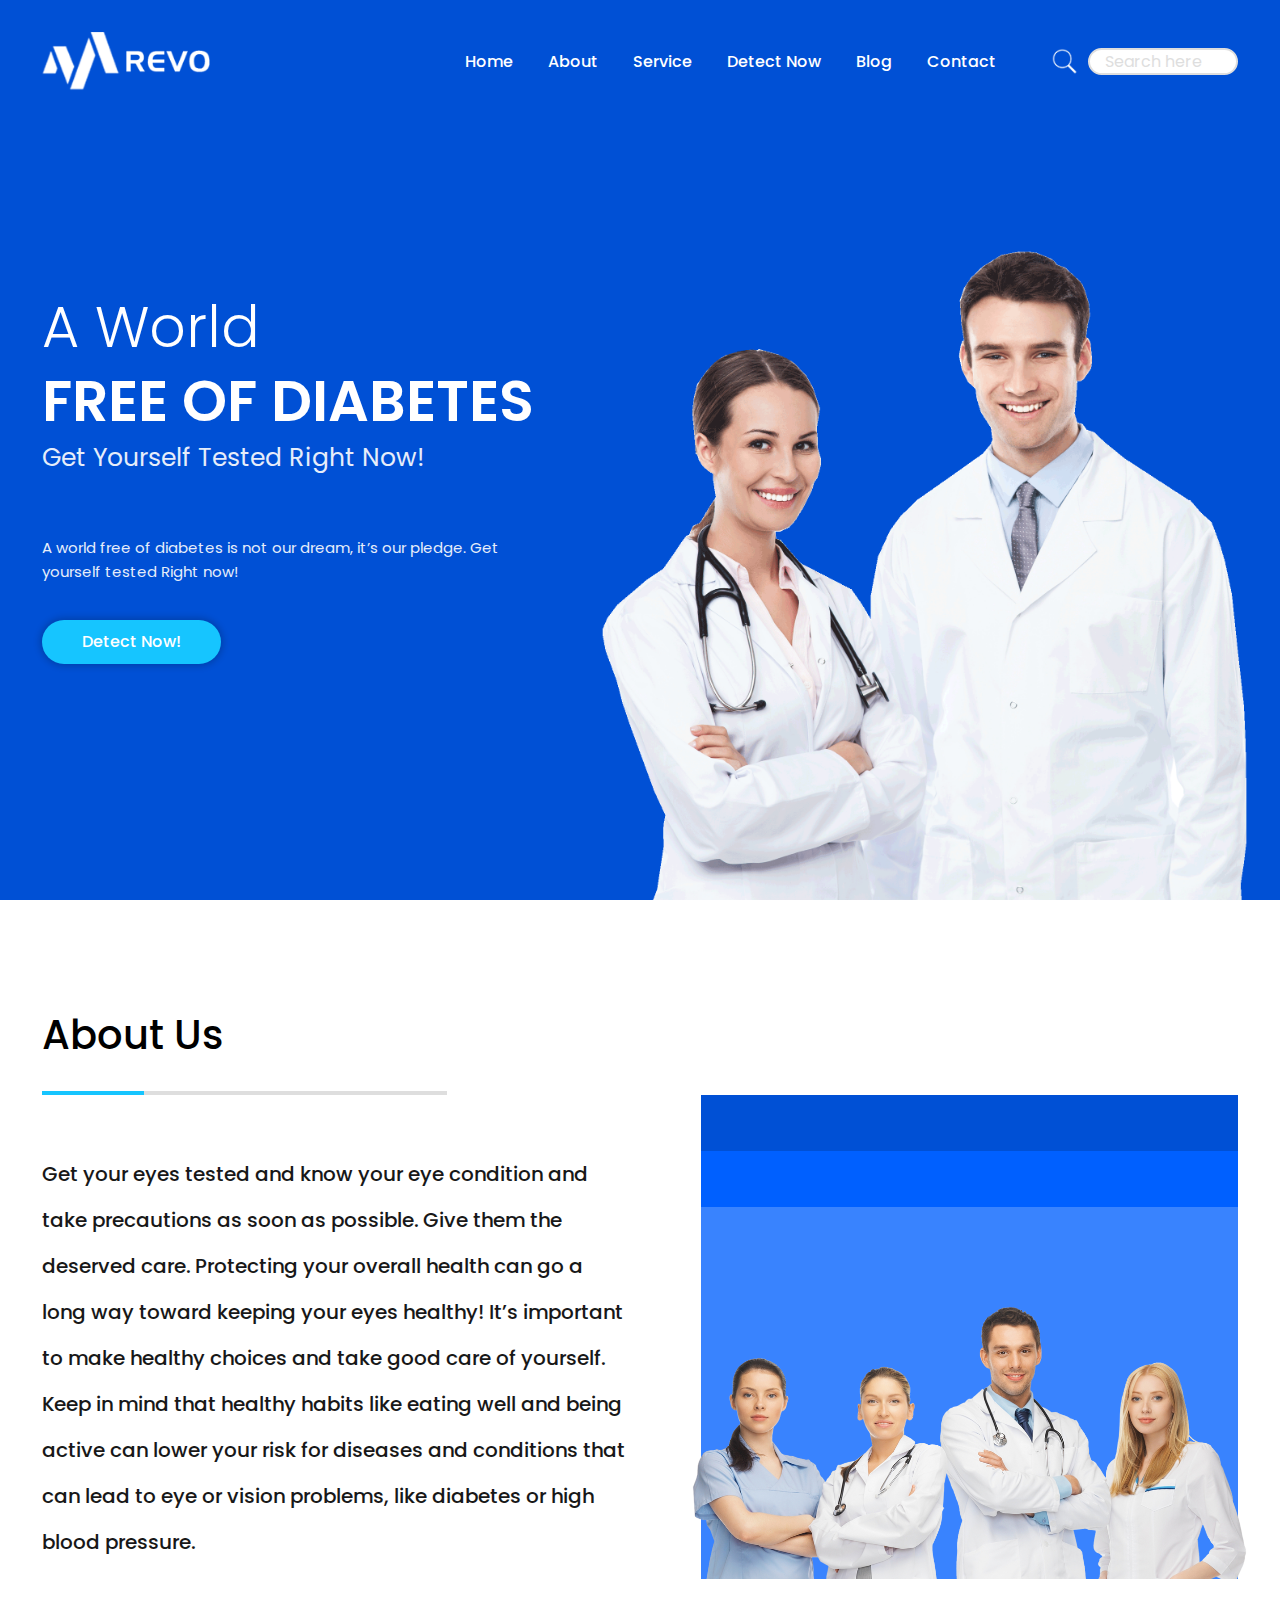
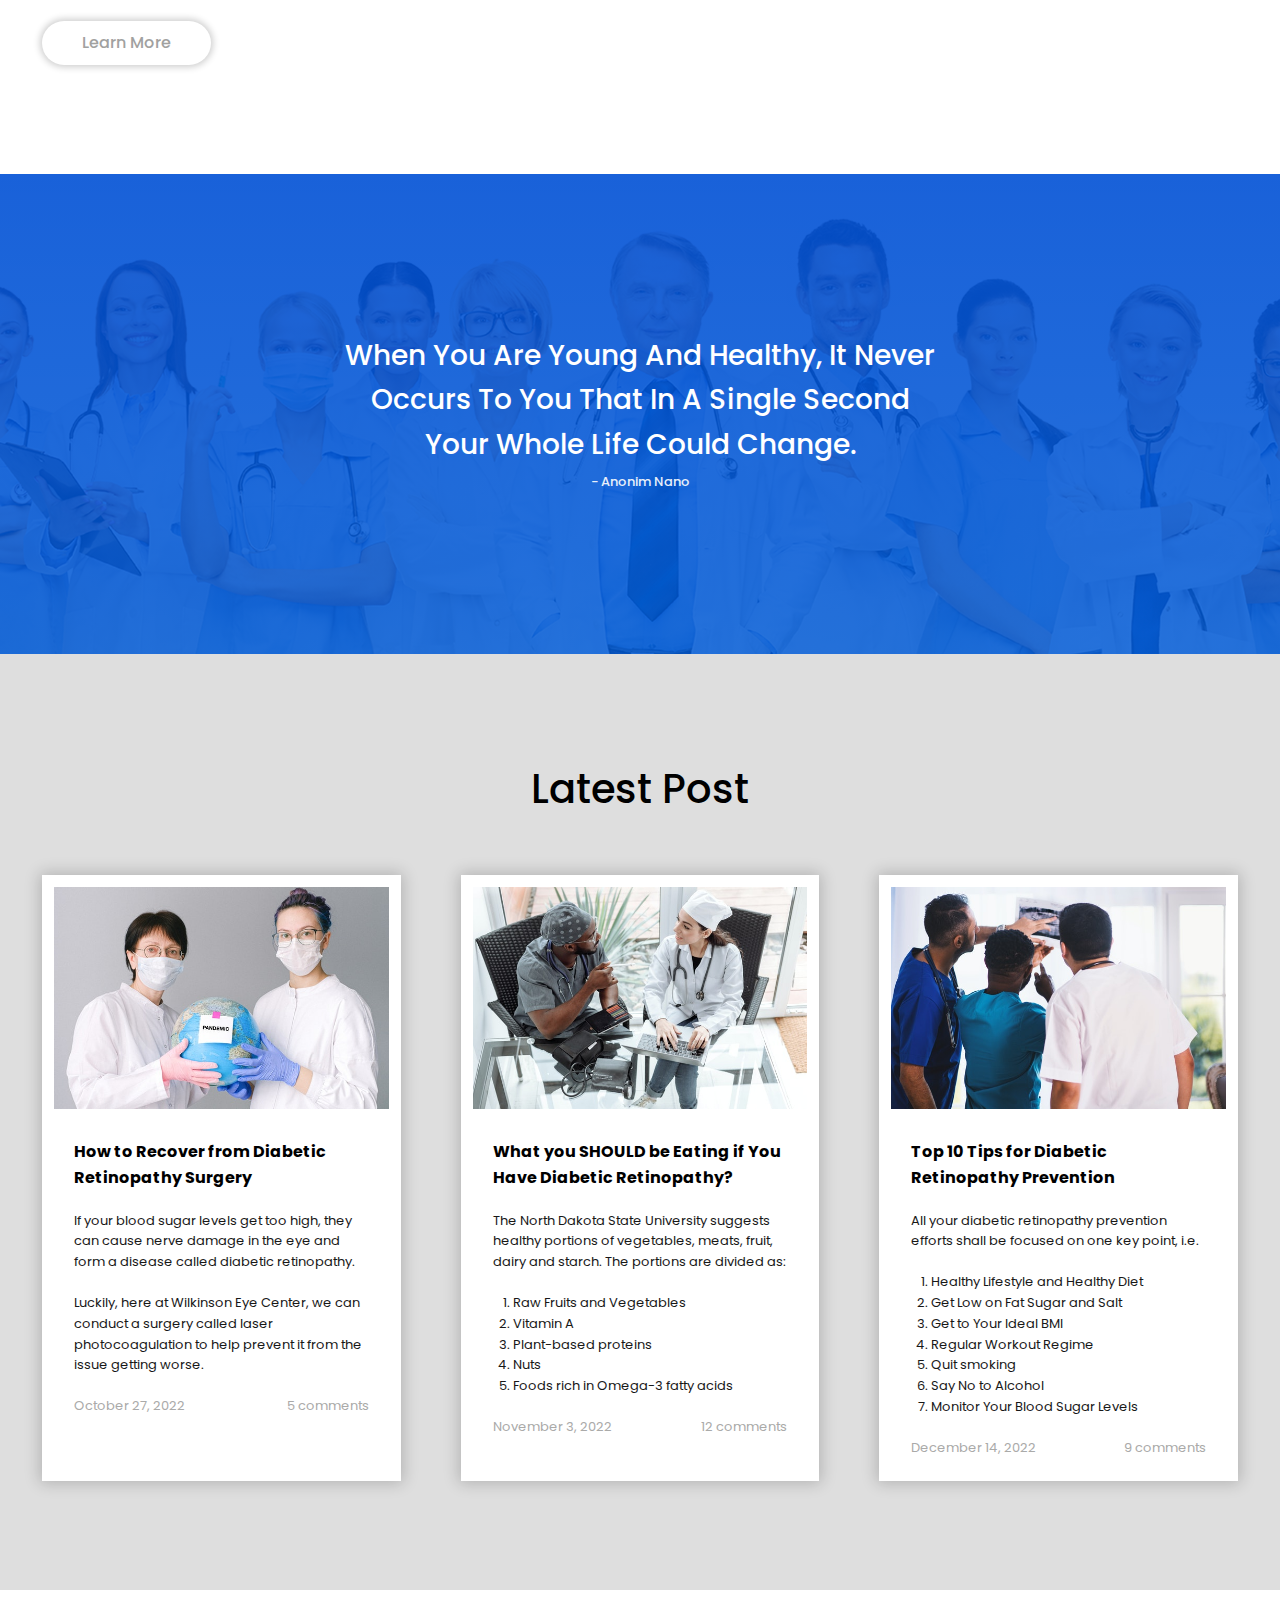
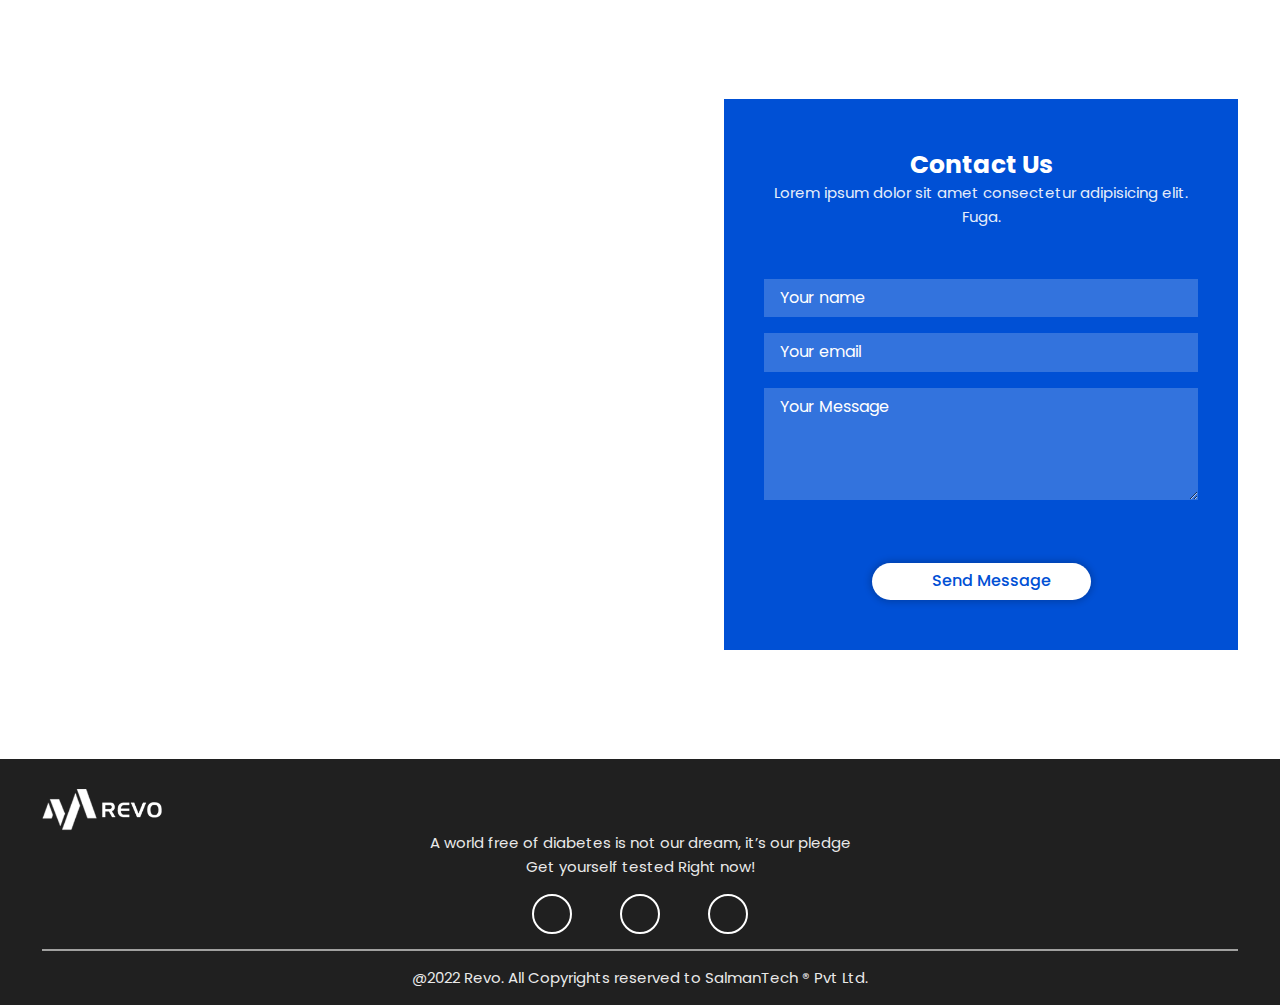
<file: index.html>
<!DOCTYPE html>
<html lang="en">
<head>
    <meta charset="UTF-8">
    <meta http-equiv="X-UA-Compatible" content="IE=edge">
    <meta name="viewport" content="width=device-width, initial-scale=1.0">
    <title>Revo</title>
    <!-- font awesome -->
    <link rel="stylesheet" href="https://cdnjs.cloudflare.com/ajax/libs/font-awesome/6.0.0-beta2/css/all.min.css" integrity="sha512-YWzhKL2whUzgiheMoBFwW8CKV4qpHQAEuvilg9FAn5VJUDwKZZxkJNuGM4XkWuk94WCrrwslk8yWNGmY1EduTA==" crossorigin="anonymous" referrerpolicy="no-referrer" />
    <!-- normalize css -->
    <link rel = "stylesheet" href = "css/normalize.css">
    <!-- custom css -->
    <link rel = "stylesheet" href = "css/main.css">
</head>
<body>
    

    <!-- header -->
    <header class = "header bg-blue">
        <nav class = "navbar bg-blue">
            <div class = "container flex">
                <a href = "index.html" class = "navbar-brand">
                    <img src = "images/logo.png" alt = "site logo">
                </a>
                <button type = "button" class = "navbar-show-btn">
                    <img src = "images/ham-menu-icon.png">
                </button>

                <div class = "navbar-collapse bg-white">
                    <button type = "button" class = "navbar-hide-btn">
                        <img src = "images/close-icon.png">
                    </button>
                    <ul class = "navbar-nav">
                        <li class = "nav-item">
                            <a href = "./detect.html#" class = "nav-link">Home</a>
                        </li>
                        <li class = "nav-item">
                            <a href = "./#about" class = "nav-link">About</a>
                        </li>
                        <li class = "nav-item">
                            <a href = "./detect.html#service" class = "nav-link">Service</a>
                        </li>
                        <li class = "nav-item">
                            <a href = "./detect.html#detect" class = "nav-link">Detect Now</a>
                        </li>
                        <li class = "nav-item">
                            <a href = "./#posts" class = "nav-link">Blog</a>
                        </li>
                        <li class = "nav-item">
                            <a href = "./#contact" class = "nav-link">Contact</a>
                        </li>
                    </ul>
                    <div class = "search-bar">
                        <form>
                            <div class = "search-bar-box flex">
                                <span class = "search-icon flex">
                                    <img src = "images/search-icon-dark.png">
                                </span>
                                <input type = "search" class = "search-control" placeholder="Search here">
                            </div>
                        </form>
                    </div>
                </div> 
            </div>
        </nav>

        <div class = "header-inner text-white text-center">
            <div class = "container grid">
                <div class = "header-inner-left">
                    
                    <h1> A world<br> <span>free of diabetes</span></h1>
                    <p class = "lead">get yourself tested Right now!</p>
                    
                    <p class = "text text-md">A world free of diabetes is not our dream, it’s our pledge. Get yourself tested Right now!</p>
                    <div style="position: relative" class = "btn-group">
                        <a style="position: absolute" href = "./detect.html" class = "btn btn-light-blue anim-breath">Detect Now!</a>
                    </div>
                </div>
                <div class = "header-inner-right">
                    <img src = "images/header.png">
                </div>
            </div>
        </div>
    </header>
    <!-- end of header -->

    <main id = "about">
        <!-- about section -->
        <section class = "about py">
            <div class = "about-inner">
                <div class = "container grid">
                    <div class = "about-left text-center">
                        <div class = "section-head">
                            <h2>About Us</h2>
                            <div class = "border-line"></div>
                        </div>
                        <p class = "text text-lg">Get your eyes tested and know your eye condition and take precautions as soon as possible. Give them the deserved care. Protecting your overall health can go a long way toward keeping your eyes healthy! It’s important to make healthy choices and take good care of yourself.
						Keep in mind that healthy habits like eating well and being active can lower your risk for diseases and conditions that can lead to eye or vision problems, like diabetes or high blood pressure.</p>
                        <a href = "#banner-one" class = "btn btn-white">Learn More</a>
                    </div>
                    <div class = "about-right flex">
                        <div class = "img">
                            <img src = "images/about-img.png">
                        </div>
                    </div>
                </div>
            </div>
        </section>
        <!-- end of about section -->

        <!-- banner one -->
        <section id = "banner-one" class = "banner-one text-center">
            <div class = "container text-white">
                <blockquote class = "lead"><i class = "fas fa-quote-left"></i> When you are young and healthy, it never occurs to you that in a single second your whole life could change. <i class = "fas fa-quote-right"></i></blockquote>
                <small class = "text text-sm">- Anonim Nano</small>
            </div>
        </section>
        <!-- end of banner one -->


        <!-- posts section -->
        <section id = "posts" class = "posts py">
            <div class = "container">
                <div class = "section-head">
                    <h2>Latest Post</h2>
                </div>
                <div class = "posts-inner grid">
                    <article class = "post-item bg-white">
                        <div class = "img">
                            <img src = "images/post-1.jpg">
                        </div>
                        <div class = "content">
                            <h4>How to Recover from Diabetic Retinopathy Surgery</h4>
                            <p class = "text text-sm"> If your blood sugar levels get too high, they can cause nerve damage in the eye and form a disease called diabetic retinopathy. </p>
                            <p class = "text text-sm">Luckily, here at Wilkinson Eye Center, we can conduct a surgery called laser photocoagulation to help prevent it from the issue getting worse.</p>
                            <div class = "info flex">
                                <small class = "text text-sm"><i class = "fas fa-clock"></i> October 27, 2022</small>
                                <small class = "text text-sm"><i class = "fas fa-comment"></i> 5 comments</small>
                            </div>
                        </div>
                    </article>

                    <article class = "post-item bg-white">
                        <div class = "img">
                            <img src = "images/post-2.jpg">
                        </div>
                        <div class = "content">
                            <h4>What you SHOULD be Eating if You Have Diabetic Retinopathy?</h4>
                            <p class = "text text-sm">The North Dakota State University suggests healthy portions of vegetables, meats, fruit, dairy and starch. The portions are divided as:</p>
                            <ul style="list-style: decimal;margin-left: 20px" class = "text text-sm">
                            	<li>Raw Fruits and Vegetables</li>
                            	<li>Vitamin A</li> 
                            	<li>Plant-based proteins</li> 
                            	<li>Nuts</li> 
                            	<li>Foods rich in Omega-3 fatty acids</li> 
                            </ul>
                            <div class = "info flex">
                                <small class = "text text-sm"><i class = "fas fa-clock"></i> November 3, 2022</small>
                                <small class = "text text-sm"><i class = "fas fa-comment"></i> 12 comments</small>
                            </div>
                        </div>
                    </article>

                    <article class = "post-item bg-white">
                        <div class = "img">
                            <img src = "images/post-3.jpg">
                        </div>
                        <div class = "content">
                            <h4>Top 10 Tips for Diabetic Retinopathy Prevention</h4>
                            <p class = "text text-sm">All your diabetic retinopathy prevention efforts shall be focused on one key point, i.e. </p>
                            <ul style="list-style: decimal;margin-left: 20px" class = "text text-sm">
                            	<li>Healthy Lifestyle and Healthy Diet</li>
                            	<li>Get Low on Fat Sugar and Salt</li> 
                            	<li>Get to Your Ideal BMI</li> 
                            	<li>Regular Workout Regime</li> 
                            	<li>Quit smoking</li> 
                            	<li>Say No to Alcohol</li> 
                            	<li>Monitor Your Blood Sugar Levels</li> 
                            </ul>
                            <div class = "info flex">
                                <small class = "text text-sm"><i class = "fas fa-clock"></i> December 14, 2022</small>
                                <small class = "text text-sm"><i class = "fas fa-comment"></i> 9 comments</small>
                            </div>
                        </div>
                    </article>
                </div>
            </div>
        </section>
        <!-- end of posts section -->

        <!-- contact section -->
        <section id = "contact" class = "contact py">
            <div class = "container grid">
                <div class = "contact-left">
                    <iframe src="https://www.google.com/maps/embed?pb=!1m18!1m12!1m3!1d2384.6268289831164!2d-6.214682984112116!3d53.29621947996855!2m3!1f0!2f0!3f0!3m2!1i1024!2i768!4f13.1!3m3!1m2!1s0x486709e0c9c80f8f%3A0x92f408d10f2277c2!2sREVO!5e0!3m2!1sen!2snp!4v1636264848776!5m2!1sen!2snp" width="600" height="450" style="border:0;" allowfullscreen="" loading="lazy"></iframe>
                </div>
                <div class = "contact-right text-white text-center bg-blue">
                    <div class = "contact-head">
                        <h3 class = "lead">Contact Us</h3>
                        <p class = "text text-md">Lorem ipsum dolor sit amet consectetur adipisicing elit. Fuga.</p>
                    </div>
                    <form>
                        <div class = "form-element">
                            <input type = "text" class = "form-control" placeholder="Your name">
                        </div>
                        <div class = "form-element">
                            <input type = "email" class = "form-control" placeholder="Your email">
                        </div>
                        <div class = "form-element">
                            <textarea rows = "5" placeholder="Your Message" class = "form-control"></textarea>
                        </div>
                        <button type = "submit" class = "btn btn-white btn-submit">
                            <i class = "fas fa-arrow-right"></i> Send Message
                        </button>
                    </form>
                </div>
            </div>
        </section>
        <!-- end of contact section -->
    </main>

    <!-- footer  -->
    <footer id = "footer" class = "footer text-center">
        <div class = "container">
            <div style="color: white" class = "footer-item">
                    <div style="padding-top: 30px" class = "icon">
                        <img src = "images/logo.png">
                    </div>
                    <p style="margin: auto" class = "text text-md">A world free of diabetes is not our dream, it’s our pledge <br/> Get yourself tested Right now!</p>

                </div>

            <div class = "footer-links">
                <ul class = "flex">
                    <li><a href = "#" class = "text-white flex"> <i class = "fab fa-facebook-f"></i></a></li>
                    <li><a href = "#" class = "text-white flex"> <i class = "fab fa-twitter"></i></a></li>
                    <li><a href = "#" class = "text-white flex"> <i class = "fab fa-linkedin"></i></a></li>
                </ul>
            </div>
            <p style="color: white;border: none;" class = "footer-links text text-md">@2022 Revo. All Copyrights reserved to  SalmanTech &reg; Pvt Ltd.</p>
        </div>
    </footer>
    <!-- end of footer  -->


    <!-- custom js -->
    <script src = "js/script.js"></script>
</body>
</html>
</file>
<file: css/main.css>
@import url('https://fonts.googleapis.com/css2?family=Poppins:wght@200;300;400;500;600;700;800;900&display=swap');

/* variables */
:root{
    --fros-blue-color: #0050d5;
    --light-blue-color: #16c5ff;
    --dark-color: #202020;
    --light-gray: #dedede;
    --dark-gray: #a1a1a0;
    --light-color: #fff;
    --poppins-font: 'Poppins', sans-serif;
    --transition: all 0.3s ease-in-out;
    --box-shadow: 0 0 15px 2px rgba(0, 0, 0, 0.2)!important;
}

/* some resets */
*{
    padding: 0;
    margin: 0;
    -webkit-box-sizing: border-box;
            box-sizing: border-box;
}
html{
    font-size: 10px;
	scroll-behavior: smooth;
}
body{
    font-size: 1.6rem;
    line-height: 1.6;
    font-family: var(--poppins-font);
}
img{
    width: 100%;
    display: block;
}
ul{
    list-style: none;
}
a{
    text-decoration: none;
    color: var(--dark-color);
}
.bg-blue{
    background-color: var(--fros-blue-color);
}
.bg-white{
    background-color: var(--light-color);
}
.text-blue{
    color: var(--fros-blue-color);
}
.text-white{
    color: var(--light-color);
}

/* button */
.btn, button{
    border: none;
    cursor: pointer;
}
.btn{
    padding: .9rem 4rem;
    border-radius: 3rem;
    display: inline-block;
    background-color: var(--light-color);
    font-weight: 500;
    -webkit-box-shadow: 0 0 7px 2px rgba(0, 0, 0, 0.2);
            box-shadow: 0 0 7px 2px rgba(0, 0, 0, 0.2);
    -webkit-transition: var(--transition);
    -o-transition: var(--transition);
    transition: var(--transition);
}
.btn-white{
    color: var(--fros-blue-color);
}
.btn-light-blue{
    background-color: var(--light-blue-color);
    color: var(--light-color);
}
.btn-blue{
    background-color: var(--fros-blue-color);
    color: var(--light-color);
}
.btn-group{
    display: -webkit-box;
    display: -ms-flexbox;
    display: flex;
    -ms-flex-wrap: wrap;
        flex-wrap: wrap;
    -webkit-box-align: center;
        -ms-flex-align: center;
            align-items: center;
}
.btn-group .btn{
    width: 100%;
}
.btn-group .btn:first-child{
    margin-bottom: 2rem;
}
.btn:hover{
    -webkit-box-shadow: var(--box-shadow);
            box-shadow: var(--box-shadow);
}

.container{
    max-width: 95vw;
    margin: 0 auto;
    padding: 0 1rem;
}
.flex{
    display: -webkit-box;
    display: -ms-flexbox;
    display: flex;
    -webkit-box-align: center;
        -ms-flex-align: center;
            align-items: center;
    -webkit-box-pack: center;
        -ms-flex-pack: center;
            justify-content: center;
}
.grid{
    display: grid;
}
input{
    outline: 0;
}
.lead{
    font-size: 25px;
    text-transform: capitalize;
}
h1, h2, h3{
    text-transform: capitalize;
    margin-top: 0;
    line-height: 1.3;
}
.text{
    opacity: 0.9;
}
.text-md{
    font-size: 1.5rem;
}
.text-lg{
    font-size: 2rem;
    font-weight: 500;
}
.text-sm{
    font-size: 1.3rem;
}
.py{
    padding: 10.9rem 0;
}
.text-center{
    text-align: center;
}

/* header */
.header{
    height: max-content;
	max-height: 1080px;
}
.navbar{
    position: fixed;
    top: 0;
    left: 0;
    width: 100%;
    padding: 3.2rem 0;
    z-index: 999;
}
.navbar .container{
    -webkit-box-pack: justify;
        -ms-flex-pack: justify;
            justify-content: space-between;
}
.navbar-brand img{
    width: 168px;
}
.navbar-show-btn, .navbar-hide-btn{
    background-color: transparent;
    width: 30px;
    -webkit-transition: var(--transition);
    -o-transition: var(--transition);
    transition: var(--transition);
}
button[class ^= navbar]:hover{
    -webkit-transform: scale(1.1);
        -ms-transform: scale(1.1);
            transform: scale(1.1);
}


.navbar-collapse{
    position: fixed;
    top: 0;
    right: 0;
    width: 100%;
    height: 100%;
    padding: 8rem 3rem;
    display: -webkit-box;
    display: -ms-flexbox;
    display: flex;
    -webkit-box-orient: vertical;
    -webkit-box-direction: normal;
        -ms-flex-direction: column;
            flex-direction: column;
    -webkit-box-pack: justify;
        -ms-flex-pack: justify;
            justify-content: space-between;
    -webkit-box-shadow: -3px 0 10px 4px rgba(0, 0, 0, 0.1);
            box-shadow: -3px 0 10px 4px rgba(0, 0, 0, 0.1);
    -webkit-transform: translateX(110%);
        -ms-transform: translateX(110%);
            transform: translateX(110%);
    -webkit-transition: var(--transition);
    -o-transition: var(--transition);
    transition: var(--transition);
    z-index: 1000;
}
/* navbar show class */
.navbar-show{
    -webkit-transform: translateX(0);
        -ms-transform: translateX(0);
            transform: translateX(0);
}
.navbar-hide-btn{
    position: absolute;
    right: 2rem;
    top: 4.5rem;
}
.nav-item{
    margin: 1.4rem 0;
}
.nav-link{
    opacity: 0.8;
    font-weight: 600;
    -webkit-transition: var(--transition);
    -o-transition: var(--transition);
    transition: var(--transition);
    display: inline-block;
}
.nav-link:hover{
    opacity: 1;
    color: var(--fros-blue-color);
    -webkit-transform: translateX(10px);
        -ms-transform: translateX(10px);
            transform: translateX(10px);
}
.search-icon{
    display: block;
    width: 27px;
    margin-right: 1rem;
}
.search-control::-webkit-input-placeholder{
    color: var(--light-gray);
}
.search-control::-moz-placeholder{
    color: var(--light-gray);
}
.search-control:-ms-input-placeholder{
    color: var(--light-gray);
}
.search-control::-ms-input-placeholder{
    color: var(--light-gray);
}
.search-control::placeholder{
    color: var(--light-gray);
}
.search-control{
    height: 27px;
    width: 100%;
    border-radius: 1.9rem;
    border: 2px solid var(--light-gray);
    padding: 0 1.5rem;
}

/* header inner */
.header-inner{
    padding-top: 16rem;
}
.header-inner-left h1{
    font-size: 4rem;
    font-weight: 300;
    margin-bottom: 0;
}
.header-inner-left h1 span{
    font-weight: 600;
    text-transform: uppercase;
}
.header-inner-left .lead{
    opacity: 0.9;
}
.header-inner-left .text{
    margin: 5.8rem 0;
    max-width: 500px;
    margin-right: auto;
    margin-left: auto;
}
.header-inner-left .btn-group{
    -webkit-box-pack: center;
        -ms-flex-pack: center;
            justify-content: center;
}
.header-inner-right{
    margin-top: 6rem;
}
.header-inner-right img{
    max-width: 520px;
	max-height: 80vh;
    margin: 0 auto;
	object-fit: contain;
}

/* about section */
.section-head h2{
    font-size: 4rem;
    font-weight: 500;
    margin-bottom: 3rem;
    text-align: center;
}
.border-line{
    height: .4rem;
    width: 100%;
    margin-right: auto;
    margin-left: auto;
    background-color: var(--light-gray);
    position: relative;
}
.border-line::after{
    content: "";
    position: absolute;
    top: 0;
    left: 50%;
    -webkit-transform: translateX(-50%);
        -ms-transform: translateX(-50%);
            transform: translateX(-50%);
    height: 100%;
    width: 102px;
    background-color: var(--light-blue-color);
}
.about-left{
    margin-bottom: 6rem;
}
.about-right{
    margin-top: 16.8rem;
}
.about-left .text{
    margin: 5.6rem 0;
    line-height: 2.3;
}
.about .btn-white{
    color: var(--dark-gray);
}
.about-right .img{
    width: 100%;
    background-color: #3983fe;
    max-width: 537px;
    position: relative;
}
.about-right .img img{
    padding-top: 10rem;
    -webkit-transform: scaleX(1.03);
        -ms-transform: scaleX(1.03);
            transform: scaleX(1.03);
}
.about-right .img::after, .about-right .img::before{
    content: "";
    position: absolute;
    width: 100%;
    height: 100%;
}
.about-right .img::after{
    top: -56px;
    left: 0;
    background-color: #0060ff;
    z-index: -1;
}
.about-right .img::before{
    top: -112px;
    left: 0;
    background-color: var(--fros-blue-color);
    z-index: -2;
}

/* banner one section */
.banner-one{
    background: -webkit-gradient(linear, left top, left bottom, from(rgba(0, 80, 213, 0.9)), to(rgba(0, 90, 213, 0.85))), url('../images/banner-1-img.png') top/cover no-repeat;
    background: -o-linear-gradient(rgba(0, 80, 213, 0.9), rgba(0, 90, 213, 0.85)), url('../images/banner-1-img.png') top/cover no-repeat;
    background: linear-gradient(rgba(0, 80, 213, 0.9), rgba(0, 90, 213, 0.85)), url('../images/banner-1-img.png') top/cover no-repeat;
    height: 480px;
    display: -webkit-box;
    display: -ms-flexbox;
    display: flex;
    -webkit-box-align: center;
        -ms-flex-align: center;
            align-items: center;
    -webkit-box-pack: center;
        -ms-flex-pack: center;
            justify-content: center;
}
.banner-one .lead{
    font-size: 2.8rem;
    font-weight: 500;
    max-width: 600px;
}
.banner-one .text-sm{
    font-weight: 500;
}

/* services section */
.services .section-head .text-lg{
    color: var(--dark-gray);
    margin-top: -2rem;
}
.services .section-head img{
    margin: 3.7rem auto;
}
.line-art{
    max-width: 240px;
    margin: auto;
}
.line-art img{
    width: 30px;
}
.line-art div{
    width: 100px;
    height: 2px;
    background-color: var(--light-gray);
}
.services-inner{
    padding: 6rem 0;
}
.service-item{
    padding: 3rem;
    margin-bottom: 3rem;
}
.service-item:last-child{
    margin-bottom: 0;
}
.service-item .icon img{
    width: 80px;
    margin: auto;
}
.service-item h3{
    margin: 5rem 0;
    opacity: 0.7;
}

/* banner two section */
.banner-two{
    background: -webkit-gradient(linear, left top, left bottom, from(rgba(0, 80, 213, 0.9)), to(rgba(0, 90, 213, 0.85))), url('../images/banner-two-bg.png') top/cover no-repeat;
    background: -o-linear-gradient(rgba(0, 80, 213, 0.9), rgba(0, 90, 213, 0.85)), url('../images/banner-two-bg.png') top/cover no-repeat;
    background: linear-gradient(rgba(0, 80, 213, 0.9), rgba(0, 90, 213, 0.85)), url('../images/banner-two-bg.png') top/cover no-repeat;
    padding: 13.6rem 0;
}
.banner-two-left img{
    max-width: 620px;
    margin: auto;
}
.banner-two-right .lead{
    font-size: 2.2rem;
    margin-top: 6rem;
}
.banner-two-right .btn-group{
    margin-top: 6rem;
    -webkit-box-pack: center;
        -ms-flex-pack: center;
            justify-content: center;
}

/* doctors panel */
.doc-panel-inner{
    margin-top: 8rem;
}
.doc-panel-item{
    margin-bottom: 6rem;
}
.doc-panel-item:last-child{
    margin-bottom: 0;
}
.doc-panel-item .img{
    position: relative;
    height: 440px;
    background-color: var(--light-gray);
    overflow: hidden;
    -webkit-box-align: end;
        -ms-flex-align: end;
            align-items: flex-end;
}
.doc-panel-item .img .info{
    position: absolute;
    bottom: -100%;
    left: 0;
    width: 100%;
    height: 100px;
    -webkit-box-orient: vertical;
    -webkit-box-direction: normal;
        -ms-flex-direction: column;
            flex-direction: column;
    -webkit-transition: var(--transition);
    -o-transition: var(--transition);
    transition: var(--transition);
}
.doc-panel-item .img{
    max-width: 357px;
    margin-left: auto;
    margin-right: auto;
}
.doc-panel-item:hover .info{
    bottom: 0;
}

/* package service */
.package-service-inner{
    margin-top: 14rem;
}
.package-service{
    background: -webkit-gradient(linear, left top, left bottom, from(rgba(0, 80, 213, 0.85)), to(rgba(0, 80, 213, 0.95))), url('../images/package-service-img.jpg') center/cover no-repeat;
    background: -o-linear-gradient(rgba(0, 80, 213, 0.85), rgba(0, 80, 213, 0.95)), url('../images/package-service-img.jpg') center/cover no-repeat;
    background: linear-gradient(rgba(0, 80, 213, 0.85), rgba(0, 80, 213, 0.95)), url('../images/package-service-img.jpg') center/cover no-repeat;
}
.package-service-head{
    color: var(--light-color);
}
.package-service-head h2{
    font-size: 39px;
}
.package-service-item{
    padding: 3rem 5rem;
    position: relative;
    margin-bottom: 12rem;
}
.package-service-item:last-child{
    margin-bottom: 0;
}
.package-service-item .icon{
    width: 86px;
    height: 86px;
    background-color: var(--light-blue-color);
    border-radius: 2rem;
    border-bottom-right-radius: 0;
    color: var(--light-color);
    position: absolute;
    top: -43px;
    left: 50%;
    -webkit-transform: translateX(-50%) rotate(45deg);
        -ms-transform: translateX(-50%) rotate(45deg);
            transform: translateX(-50%) rotate(45deg);
}
.package-service-item .icon i{
    -webkit-transform: rotate(-45deg);
        -ms-transform: rotate(-45deg);
            transform: rotate(-45deg);
}
.package-service-item h3{
    opacity: 0.7;
    margin: 8rem 0 4rem 0;
}
.package-service-item .text-sm{
    color: var(--dark-gray);
}
.package-service-item .btn{
    margin: 4rem 0;
}

/* posts section */
.posts{
    background-color: var(--light-gray);
}
.posts-inner{
    margin-top: 6rem;
}
.post-item{
    padding: 1.2rem;
    -webkit-box-shadow: var(--box-shadow);
            box-shadow: var(--box-shadow);
    margin-bottom: 6rem;
}
.post-item:last-child{
    margin-bottom: 0;
}
.post-item .content{
    padding: 3rem 2rem 1rem 2rem;
}
.post-item h4{
    margin-bottom: 1rem;
}
.post-item .text{
    padding: 1rem 0;
}
.post-item .info{
    -webkit-box-pack: justify;
        -ms-flex-pack: justify;
            justify-content: space-between;
    color: var(--dark-gray);
}
.post-item .info .text{
    padding-bottom: 0;
}

/* contact section */
.contact-left{
    margin-bottom: 6rem;
    height: 100%;
}
.contact-left iframe{
    width: 100%;
    height: 100%;
    -o-object-fit: cover;
       object-fit: cover;
}
.contact-right{
    padding: 5rem 4rem;
}
.contact-right form{
    margin-top: 5rem;
}
.form-element .form-control{
    width: 100%;
    background-color: #3373dd;
    border: none;
    outline: 0;
    padding: 1rem 1.6rem;
    margin-bottom: 1.6rem;
    color: var(--light-color);
}
.form-element .form-control::-webkit-input-placeholder{
    color: var(--light-color);
}
.form-element .form-control::-moz-placeholder{
    color: var(--light-color);
}
.form-element .form-control:-ms-input-placeholder{
    color: var(--light-color);
}
.form-element .form-control::-ms-input-placeholder{
    color: var(--light-color);
}
.form-element .form-control::placeholder{
    color: var(--light-color);
}
.btn-submit{
    margin-top: 4rem;
}
.btn-submit i{
    margin-right: 2rem;
}

/* footer */
.footer{
    background-color: var(--dark-color);
}

.footer-item:last-child{
    margin-bottom: 0;
}
.footer-head{
    text-transform: uppercase;
    font-weight: 500;
    font-size: 2.4rem;
    margin-bottom: 4rem;
}
.footer-item .icon{
    width: 120px;
    margin: auto;
}
.footer-item .text{
    max-width: 500px;
    margin-right: auto;
    margin-left: auto;
}
.footer-item .tags-list{
    -ms-flex-wrap: wrap;
        flex-wrap: wrap;
}
.footer-item .tags-list li{
    margin: .5rem 1rem;
    padding: .5rem 1rem;
    background-color: rgb(58, 58, 58);
    border-radius: .4rem;
}


.footer-item:last-child .text{
    padding-top: 0;
}
.footer-item .appointment-info li{
    margin: 1rem 0;
}
.footer-item .appointment-info li span{
    margin-left: 1rem;
}
.footer-links{
    border-bottom:2px solid var(--dark-gray);
    padding: 1.5rem 0;
}
.footer-links li{
    margin: 0 2.4rem;
    font-size: 2rem;
}
.footer-links li a{
    height: 40px;
    width: 40px;
    border-radius: 50%;
    border: 2px solid var(--light-color);
    -webkit-transition: var(--transition);
    -o-transition: var(--transition);
    transition: var(--transition);
}
.footer-links li a:hover{
    background-color: var(--light-color);
    color: var(--fros-blue-color);
}




/* Media Queries */
@media(min-width: 450px){
    .navbar-collapse{
        width: 320px;
    }
    .btn-group .btn{
        width: auto;
    }
    .btn-group .btn:first-child{
        margin-right: 48px;
        margin-bottom: 0;
    }
    .border-line{
        width: 405px;
    }

}

@media(min-width: 768px){
    .header-inner-left h1{
        font-size: 5.7rem;
    }
    .services-inner, .doc-panel-inner{
        grid-template-columns: repeat(2, 1fr);
    }
    .doc-panel-inner{
        -webkit-column-gap: 3rem;
           -moz-column-gap: 3rem;
                column-gap: 3rem;
    }
    .doc-panel .section-head h2{
        text-align: left;
    }
    .package-service-inner, .posts-inner, .footer-inner{
        grid-template-columns: repeat(2, 1fr);
        -webkit-column-gap: 6rem;
           -moz-column-gap: 6rem;
                column-gap: 6rem;
    }
    .footer-inner{
        text-align: left;
    }
    .footer-item .icon, .footer-item .text{
        margin-left: 0;
    }
    .footer-item .tags-list{
        -webkit-box-pack: start;
            -ms-flex-pack: start;
                justify-content: flex-start;
    }
}

@media(min-width: 992px){
    .header-inner{
        padding-top: 3.2rem;
    }
    .header-inner .container{
        grid-template-columns: 545px auto;
        -webkit-box-align: center;
            -ms-flex-align: center;
                align-items: center;
        height: calc(100vh - 32px);
        position: relative;
		max-height: 1080px;
    }
    .header-inner-left{
        text-align: left;
    }
    .header-inner-left .text{
        margin-left: 0;
    }
    .header-inner-left .btn-group{
        -webkit-box-pack: start;
            -ms-flex-pack: start;
                justify-content: start;
    }
    .header-inner-right img{
        position: absolute;
        bottom: 0;
        right: 0;
        padding-left: 5rem;
    }
    .about-inner .container{
        grid-template-columns: repeat(2, 1fr);
        -webkit-column-gap: 3rem;
           -moz-column-gap: 3rem;
                column-gap: 3rem;
    }
    .about-left{
        text-align: left;
        margin-bottom: 0;
    }
    .about-left .section-head h2{
        text-align: left;
    }
    .border-line{
        margin-left: 0;
    }
    .border-line::after{
        left: 0;
        -webkit-transform: translateX(0);
            -ms-transform: translateX(0);
                transform: translateX(0);
    }
    .about-right{
        margin-left: auto;
        margin-top: 11.2rem;
    }

    .banner-two .container{
        grid-template-columns: repeat(2, 1fr);
        -webkit-box-align: center;
            -ms-flex-align: center;
                align-items: center;
        -webkit-column-gap: 6rem;
           -moz-column-gap: 6rem;
                column-gap: 6rem;
    }
    .banner-two-right{
        text-align: left;
    }
    .banner-two-right .btn-group{
        -webkit-box-pack: start;
            -ms-flex-pack: start;
                justify-content: flex-start;
    }
    .banner-two-right .lead{
        margin-top: 0;
    }
    .banner-two-left img{
        width: 100%;
        max-width: 100%;
    }
    .doc-panel-inner{
        grid-template-columns: repeat(3, 1fr);
    }
    .doc-panel-item{
        margin-bottom: 0;
    }
    .package-service-inner{
        grid-template-columns: repeat(3, 1fr);
    }
    .package-service-item{
        margin-bottom: 0;
    }

    .contact .container{
        grid-template-columns: repeat(2, 1fr);
        -webkit-column-gap: 2.4rem;
           -moz-column-gap: 2.4rem;
                column-gap: 2.4rem;
    }
}

@media(min-width: 1200px){
    .navbar-show-btn, .navbar-hide-btn{
        display: none;
    }
    .navbar-collapse{
        -webkit-transform: translateX(0);
            -ms-transform: translateX(0);
                transform: translateX(0);
        position: relative;
        -webkit-box-orient: horizontal;
        -webkit-box-direction: normal;
            -ms-flex-direction: row;
                flex-direction: row;
        -webkit-box-pack: end;
            -ms-flex-pack: end;
                justify-content: flex-end;
        -webkit-box-align: center;
            -ms-flex-align: center;
                align-items: center;
        width: 100%;
        height: auto;
        padding: 0;
        background-color: transparent;
        -webkit-box-shadow: none;
                box-shadow: none;
        -webkit-transition: none;
        -o-transition: none;
        transition: none;
    }
    .navbar-nav{
        display: -webkit-box;
        display: -ms-flexbox;
        display: flex;
    }
    .nav-item{
        margin: 0;
        margin-left: 3.5rem;
    }
    .nav-link{
        color: var(--light-color);
        opacity: 1;
        font-weight: 500;
        position: relative;
    }
    .nav-link::after{
        content: "";
        position: absolute;
        top: 100%;
        left: 0;
        height: 2px;
        width: 0;
        background-color: var(--light-color);
        opacity: 0;
        -webkit-transition: var(--transition);
        -o-transition: var(--transition);
        transition: var(--transition);
    }
    .nav-link:hover{
        -webkit-transform: none;
            -ms-transform: none;
                transform: none;
        color: var(--light-color);
    }
    .nav-link:hover::after{
        opacity: 1;
        width: 100%;
    }
    .search-bar{
        margin-left: 5.5rem;
    }
    .search-inner-right{
        width: 100%;
    }
    .search-inner-right img{
        padding-left: 0;
        max-width: 647px;
    }
    .search-control{
        width: 150px;
    }
    .header-inner-right{
        width: 100%;
    }
    .header-inner-right img{
        padding-left: 0;
        max-width: 647px;
    }

    .services-inner{
        grid-template-columns: repeat(4, 1fr);
        -webkit-column-gap: 2rem;
           -moz-column-gap: 2rem;
                column-gap: 2rem;
    }
    .service-item{
        margin-bottom: 0;
    }
    .doc-panel-inner{
        -webkit-column-gap: 9rem;
           -moz-column-gap: 9rem;
                column-gap: 9rem;
    }
    .posts-inner{
        grid-template-columns: repeat(3, 1fr);
    }
    .post-item{
        margin-bottom: 0;
    }

    .contact .container{
        grid-template-columns: auto 514px;
    }
    .footer-inner{
        grid-template-columns: repeat(4, 1fr);
        -webkit-column-gap: 6rem;
           -moz-column-gap: 6rem;
                column-gap: 6rem;
    }
}

@media(min-width: 1480px){
    /* general */
    .container{
        max-width: 81vw;
    }
}

/* transition and animation stopper */
.resize-animation-stopper *{
    -webkit-animation: none!important;
            animation: none!important;
    -webkit-transition: none!important;
    -o-transition: none!important;
    transition: none!important;
}

.anim-breath{
animation: 2s breath infinite;	
}
@keyframes breath{
	0%{
		margin: 15px 0% 0px 0px;
	}
	50%{
		margin: 0px;
	}
	
	100%{
		margin: 15px 0% 0px 0px;
	}

}
.upload-container{
	position: relative;
	cursor: pointer;
}
.upload-button{
	position: absolute;
	top: 50%;
	left: 50%;
	transform: translate(-50%,-50%);
	display: flex;
	flex-direction: column;
	justify-content: center;
	align-items: center;
}
.upload-button .upload{
	border-radius: 100%;
	width: 100px;
	height: 100px;
	overflow: hidden;
}
.upload-img:hover{
	cursor: pointer;
}
.upload-button .upload{
	opacity: 80%;
	transition: margin 0.1s ease-in;
}
.upload-img:hover + .upload-button .upload,.upload-button:hover .upload {
    opacity: 100%;
	margin-bottom: 10px;
	
}
.download{
	opacity: 0;
	background-color: #4CAF50;
	border-radius: 10px;
}
</file>
